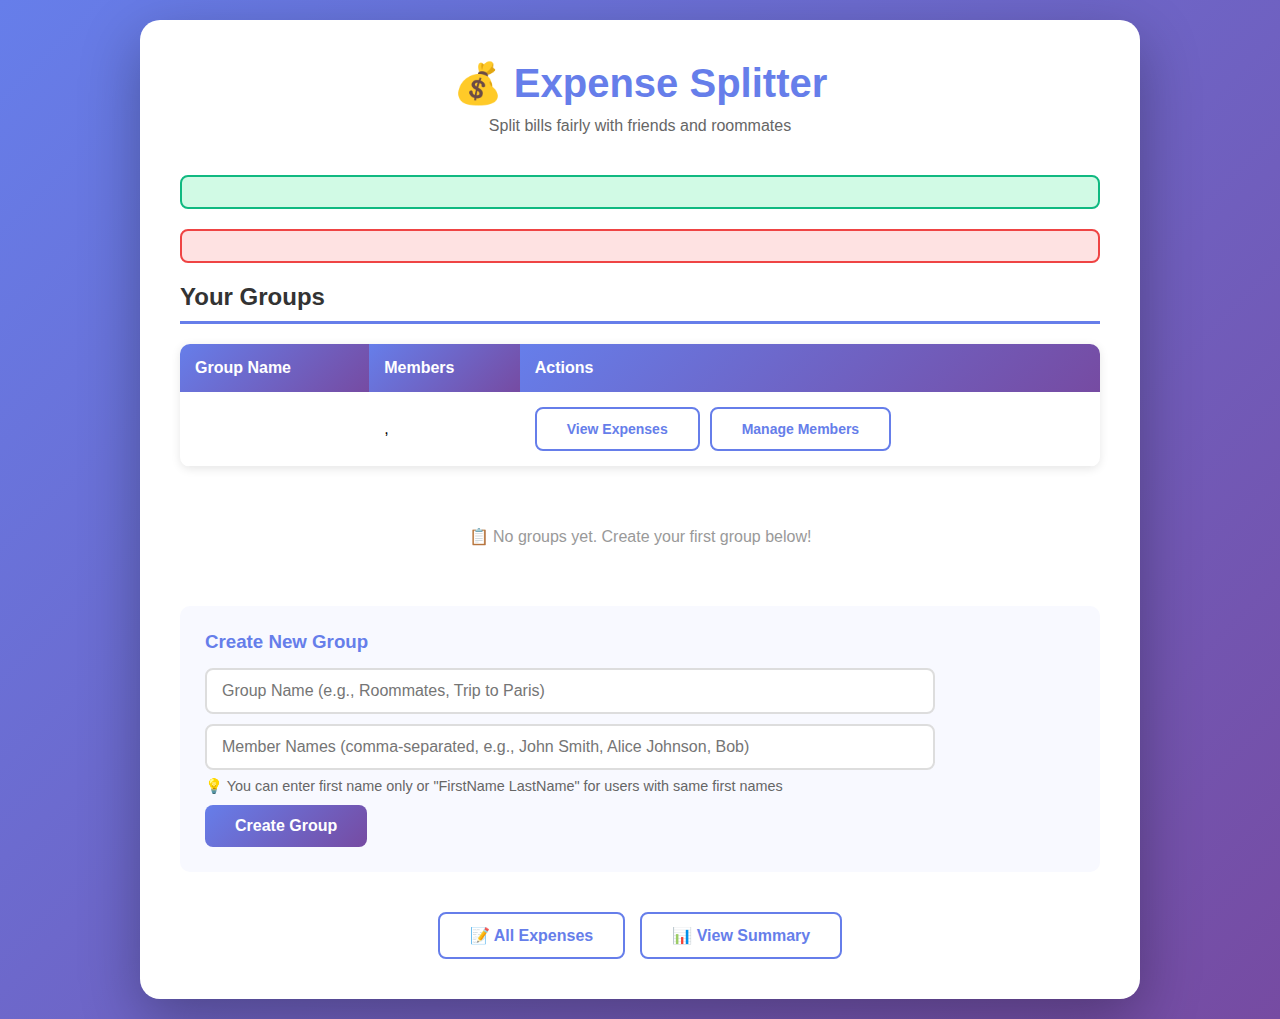
<file: Expensesplitter/demo/src/main/resources/templates/index.html>
<!DOCTYPE html>
<html xmlns:th="http://www.thymeleaf.org">
<head>
    <meta charset="UTF-8">
    <title>Expense Splitter - Home</title>
    <style>
        * {
            margin: 0;
            padding: 0;
            box-sizing: border-box;
        }
        
        body {
            font-family: 'Segoe UI', Tahoma, Geneva, Verdana, sans-serif;
            background: linear-gradient(135deg, #667eea 0%, #764ba2 100%);
            min-height: 100vh;
            padding: 20px;
        }
        
        .container {
            max-width: 1000px;
            margin: 0 auto;
            background: white;
            border-radius: 20px;
            box-shadow: 0 20px 60px rgba(0,0,0,0.3);
            padding: 40px;
        }
        
        h1 {
            color: #667eea;
            text-align: center;
            margin-bottom: 10px;
            font-size: 2.5em;
        }
        
        .subtitle {
            text-align: center;
            color: #666;
            margin-bottom: 40px;
        }
        
        .alert {
            padding: 15px;
            margin-bottom: 20px;
            border-radius: 8px;
            font-weight: 600;
        }

        .alert-success {
            background-color: #d1fae5;
            color: #065f46;
            border: 2px solid #10b981;
        }

        .alert-error {
            background-color: #fee2e2;
            color: #991b1b;
            border: 2px solid #ef4444;
        }
        
        .section {
            margin-bottom: 40px;
        }
        
        h2 {
            color: #333;
            margin-bottom: 20px;
            padding-bottom: 10px;
            border-bottom: 3px solid #667eea;
        }
        
        table {
            width: 100%;
            border-collapse: collapse;
            margin-bottom: 20px;
            background: white;
            border-radius: 10px;
            overflow: hidden;
            box-shadow: 0 2px 10px rgba(0,0,0,0.1);
        }
        
        th {
            background: linear-gradient(135deg, #667eea 0%, #764ba2 100%);
            color: white;
            padding: 15px;
            text-align: left;
            font-weight: 600;
        }
        
        td {
            padding: 15px;
            border-bottom: 1px solid #eee;
        }
        
        tr:hover {
            background-color: #f8f9ff;
        }
        
        .form-group {
            background: #f8f9ff;
            padding: 25px;
            border-radius: 10px;
            margin-top: 20px;
        }
        
        input[type="text"] {
            width: calc(100% - 140px);
            padding: 12px 15px;
            border: 2px solid #ddd;
            border-radius: 8px;
            font-size: 16px;
            margin-right: 10px;
            transition: border-color 0.3s;
        }
        
        input[type="text"]:focus {
            outline: none;
            border-color: #667eea;
        }
        
        .btn {
            background: linear-gradient(135deg, #667eea 0%, #764ba2 100%);
            color: white;
            border: none;
            padding: 12px 30px;
            border-radius: 8px;
            font-size: 16px;
            font-weight: 600;
            cursor: pointer;
            transition: transform 0.2s, box-shadow 0.2s;
        }
        
        .btn:hover {
            transform: translateY(-2px);
            box-shadow: 0 5px 15px rgba(102, 126, 234, 0.4);
        }

        .btn-small {
            padding: 8px 20px;
            font-size: 14px;
            display: inline-block;
        }
        
        .nav-links {
            display: flex;
            gap: 15px;
            justify-content: center;
            margin-top: 30px;
        }
        
        .nav-btn {
            background: white;
            color: #667eea;
            border: 2px solid #667eea;
            padding: 12px 30px;
            border-radius: 8px;
            text-decoration: none;
            font-weight: 600;
            transition: all 0.3s;
        }
        
        .nav-btn:hover {
            background: #667eea;
            color: white;
        }
        
        .empty-state {
            text-align: center;
            padding: 40px;
            color: #999;
        }

        .small-muted {
            color: #666;
            font-size: 0.9rem;
            display: block;
            margin-top: 8px;
        }

        .action-buttons {
            display: flex;
            gap: 10px;
            flex-wrap: wrap;
        }
    </style>
</head>
<body>
    <div class="container">
        <h1>💰 Expense Splitter</h1>
        <p class="subtitle">Split bills fairly with friends and roommates</p>

        <!-- Success/Error Messages -->
        <div th:if="${success}" class="alert alert-success" th:text="${success}"></div>
        <div th:if="${error}" class="alert alert-error" th:text="${error}"></div>

        <div class="section">
            <h2>Your Groups</h2>
            <table th:if="${not #lists.isEmpty(groups)}">
                <thead>
                    <tr>
                        <th>Group Name</th>
                        <th>Members</th>
                        <th>Actions</th>
                    </tr>
                </thead>
                <tbody>
                    <tr th:each="group : ${groups}">
                        <td th:text="${group.name}"></td>
                        <td>
                            <span th:each="member, iterStat : ${group.members}">
                                <span th:text="${member.fullName}"></span>
                                <span th:if="${!iterStat.last}">, </span>
                            </span>
                        </td>
                        <td>
                            <div class="action-buttons">
                                <a th:href="@{/expenses(groupId=${group.id})}" class="nav-btn btn-small">View Expenses</a>
                                <a th:href="@{/groups/{id}(id=${group.id})}" class="nav-btn btn-small">Manage Members</a>
                            </div>
                        </td>
                    </tr>
                </tbody>
            </table>
            <div class="empty-state" th:if="${#lists.isEmpty(groups)}">
                <p>📋 No groups yet. Create your first group below!</p>
            </div>

            <div class="form-group">
                <h3 style="margin-bottom: 15px; color: #667eea;">Create New Group</h3>
                <form th:action="@{/groups/add}" method="post">
                    <input type="text" name="name" placeholder="Group Name (e.g., Roommates, Trip to Paris)" required>
                    <input type="text" name="memberNames" placeholder="Member Names (comma-separated, e.g., John Smith, Alice Johnson, Bob)" required style="width: calc(100% - 140px); margin-top: 10px;">
                    <span class="small-muted">💡 You can enter first name only or "FirstName LastName" for users with same first names</span>
                    <button type="submit" class="btn" style="margin-top: 10px;">Create Group</button>
                </form>
            </div>
        </div>

        <div class="nav-links">
            <a href="/expenses" class="nav-btn">📝 All Expenses</a>
            <a href="/summary" class="nav-btn">📊 View Summary</a>
        </div>
    </div>
</body>
</html>
</file>
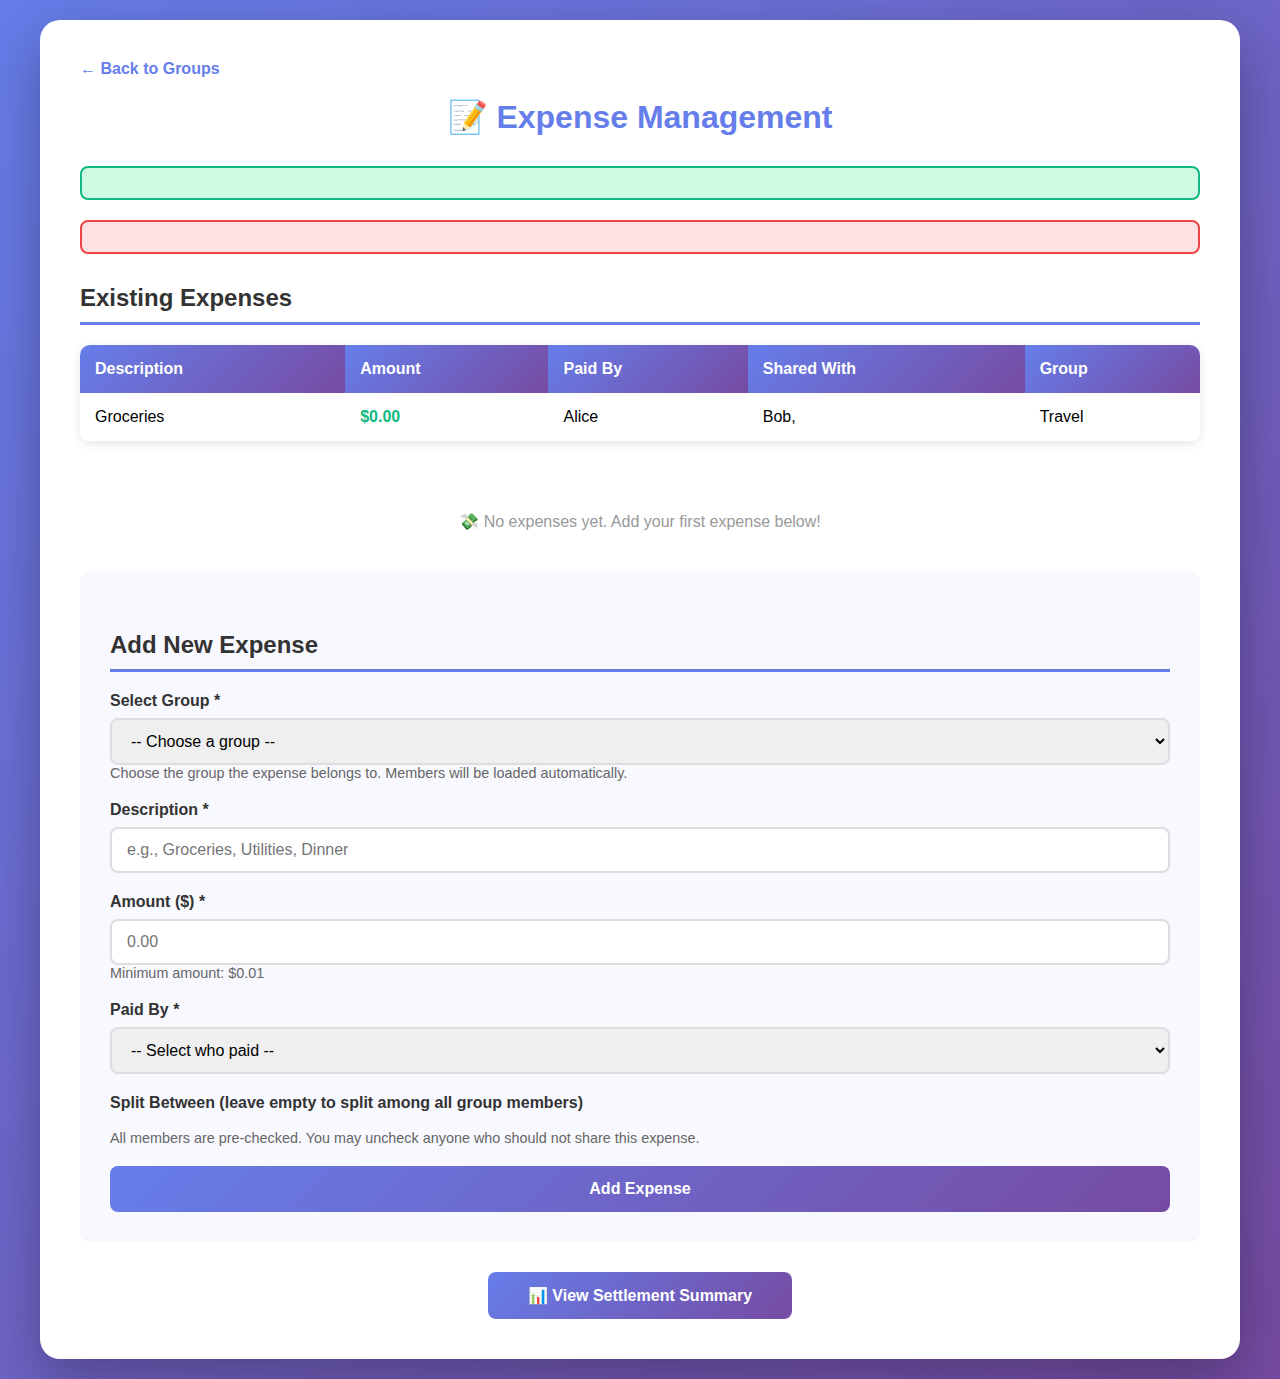
<file: Expensesplitter/demo/src/main/resources/templates/expense.html>
<!DOCTYPE html>
<html xmlns:th="http://www.thymeleaf.org">
<head>
    <meta charset="UTF-8">
    <title>Expenses</title>
    <style>
        * {
            margin: 0;
            padding: 0;
            box-sizing: border-box;
        }

        body {
            font-family: 'Segoe UI', Tahoma, Geneva, Verdana, sans-serif;
            background: linear-gradient(135deg, #667eea 0%, #764ba2 100%);
            min-height: 100vh;
            padding: 20px;
        }

        .container {
            max-width: 1200px;
            margin: 0 auto;
            background: white;
            border-radius: 20px;
            box-shadow: 0 20px 60px rgba(0,0,0,0.3);
            padding: 40px;
        }

        h1 {
            color: #667eea;
            margin-bottom: 30px;
            text-align: center;
        }

        h2 {
            color: #333;
            margin: 30px 0 20px 0;
            padding-bottom: 10px;
            border-bottom: 3px solid #667eea;
        }

        .alert {
            padding: 15px;
            margin-bottom: 20px;
            border-radius: 8px;
            font-weight: 600;
        }

        .alert-success {
            background-color: #d1fae5;
            color: #065f46;
            border: 2px solid #10b981;
        }

        .alert-error {
            background-color: #fee2e2;
            color: #991b1b;
            border: 2px solid #ef4444;
        }

        table {
            width: 100%;
            border-collapse: collapse;
            margin-bottom: 30px;
            background: white;
            border-radius: 10px;
            overflow: hidden;
            box-shadow: 0 2px 10px rgba(0,0,0,0.1);
        }

        th {
            background: linear-gradient(135deg, #667eea 0%, #764ba2 100%);
            color: white;
            padding: 15px;
            text-align: left;
            font-weight: 600;
        }

        td {
            padding: 15px;
            border-bottom: 1px solid #eee;
        }

        tr:hover {
            background-color: #f8f9ff;
        }

        .form-section {
            background: #f8f9ff;
            padding: 30px;
            border-radius: 10px;
            margin-bottom: 30px;
        }

        .form-group {
            margin-bottom: 20px;
        }

        label {
            display: block;
            margin-bottom: 8px;
            color: #333;
            font-weight: 600;
        }

        input[type="text"],
        input[type="number"],
        select {
            width: 100%;
            padding: 12px 15px;
            border: 2px solid #ddd;
            border-radius: 8px;
            font-size: 16px;
            transition: border-color 0.3s;
        }

        input:focus,
        select:focus {
            outline: none;
            border-color: #667eea;
        }

        .checkbox-group {
            display: grid;
            grid-template-columns: repeat(auto-fill, minmax(150px, 1fr));
            gap: 10px;
            margin-top: 10px;
        }

        .checkbox-item {
            display: flex;
            align-items: center;
            gap: 8px;
        }

        .checkbox-item input[type="checkbox"] {
            width: auto;
            cursor: pointer;
        }

        .btn {
            background: linear-gradient(135deg, #667eea 0%, #764ba2 100%);
            color: white;
            border: none;
            padding: 14px 40px;
            border-radius: 8px;
            font-size: 16px;
            font-weight: 600;
            cursor: pointer;
            transition: transform 0.2s, box-shadow 0.2s;
            width: 100%;
        }

        .btn:hover {
            transform: translateY(-2px);
            box-shadow: 0 5px 15px rgba(102, 126, 234, 0.4);
        }

        .back-link {
            display: inline-block;
            color: #667eea;
            text-decoration: none;
            font-weight: 600;
            margin-bottom: 20px;
        }

        .back-link:hover {
            text-decoration: underline;
        }

        .empty-state {
            text-align: center;
            padding: 40px;
            color: #999;
        }

        .expense-amount {
            color: #10b981;
            font-weight: bold;
        }

        .small-muted {
            color: #666;
            font-size: 0.9rem;
        }
    </style>
</head>
<body>
    <div class="container">
        <a href="/" class="back-link">← Back to Groups</a>

        <h1>📝 Expense Management</h1>

        <!-- Success/Error Messages -->
        <div th:if="${success}" class="alert alert-success" th:text="${success}"></div>
        <div th:if="${error}" class="alert alert-error" th:text="${error}"></div>

        <h2>Existing Expenses</h2>

        <table th:if="${not #lists.isEmpty(expenses)}">
            <thead>
                <tr>
                    <th>Description</th>
                    <th>Amount</th>
                    <th>Paid By</th>
                    <th>Shared With</th>
                    <th>Group</th>
                </tr>
            </thead>
            <tbody>
                <tr th:each="expense : ${expenses}">
                    <td th:text="${expense.description}">Groceries</td>
                    <td class="expense-amount" th:text="'$' + ${#numbers.formatDecimal(expense.amount, 1, 2)}">$0.00</td>
                    <td th:text="${expense.paidBy != null ? expense.paidBy.fullName : '—'}">Alice</td>
                    <td>
                        <span th:each="user, iterStat : ${expense.sharedWith}">
                            <span th:text="${user.fullName}">Bob</span><span th:if="${!iterStat.last}">, </span>
                        </span>
                    </td>
                    <td th:text="${expense.group != null ? expense.group.name : '—'}">Travel</td>
                </tr>
            </tbody>
        </table>

        <div class="empty-state" th:if="${#lists.isEmpty(expenses)}">
            <p>💸 No expenses yet. Add your first expense below!</p>
        </div>

        <div class="form-section">
            <h2>Add New Expense</h2>
            <form th:action="@{/expenses/add}" method="post" id="expenseForm">
                <div class="form-group">
                    <label for="groupId">Select Group *</label>
                    <select id="groupId" name="groupId" required th:attr="data-initial=${selectedGroupId}">
                        <option value="">-- Choose a group --</option>
                        <option th:each="group : ${groups}" th:value="${group.id}" th:text="${group.name}">Group</option>
                    </select>
                    <div class="small-muted">Choose the group the expense belongs to. Members will be loaded automatically.</div>
                </div>

                <div class="form-group">
                    <label for="description">Description *</label>
                    <input type="text" id="description" name="description" placeholder="e.g., Groceries, Utilities, Dinner" required>
                </div>

                <div class="form-group">
                    <label for="amount">Amount ($) *</label>
                    <input type="number" id="amount" name="amount" step="0.01" min="0.01" placeholder="0.00" required>
                    <div class="small-muted">Minimum amount: $0.01</div>
                </div>

                <div class="form-group">
                    <label for="paidById">Paid By *</label>
                    <select id="paidById" name="paidById" required>
                        <option value="">-- Select who paid --</option>
                    </select>
                </div>

                <div class="form-group">
                    <label>Split Between (leave empty to split among all group members)</label>
                    <div class="checkbox-group" id="sharedWithCheckboxes">
                        <div class="empty-state" id="noMembersMsg" style="display:none">No members in this group.</div>
                    </div>
                    <div class="small-muted" style="margin-top:8px;">All members are pre-checked. You may uncheck anyone who should not share this expense.</div>
                </div>

                <button type="submit" class="btn">Add Expense</button>
            </form>
        </div>

        <div style="text-align: center; margin-top: 30px;">
            <a href="/summary" class="btn" style="display: inline-block; width: auto; padding: 14px 40px; text-decoration: none;">📊 View Settlement Summary</a>
        </div>
    </div>

    <script th:inline="javascript">
        /*<![CDATA[*/
        document.addEventListener('DOMContentLoaded', function() {
            const groupSelect = document.getElementById('groupId');
            const paidBySelect = document.getElementById('paidById');
            const sharedWithContainer = document.getElementById('sharedWithCheckboxes');
            const noMembersMsg = document.getElementById('noMembersMsg');

            function loadMembersForGroup(groupId) {
                sharedWithContainer.innerHTML = '';
                paidBySelect.innerHTML = '<option value="">-- Select who paid --</option>';

                if (!groupId) {
                    noMembersMsg.style.display = 'none';
                    return;
                }

                fetch('/groups/' + groupId + '/members')
                    .then(response => {
                        if (!response.ok) throw new Error('Network response was not ok');
                        return response.json();
                    })
                    .then(members => {
                        if (!members || members.length === 0) {
                            noMembersMsg.style.display = 'block';
                            return;
                        }
                        noMembersMsg.style.display = 'none';
                        
                        members.forEach(member => {
                            const option = document.createElement('option');
                            option.value = member.id;
                            option.textContent = member.name;
                            paidBySelect.appendChild(option);
                            
                            const wrapper = document.createElement('div');
                            wrapper.className = 'checkbox-item';

                            const checkbox = document.createElement('input');
                            checkbox.type = 'checkbox';
                            checkbox.name = 'sharedWithIds';
                            checkbox.value = member.id;
                            checkbox.id = 'user-' + member.id;
                            checkbox.checked = true;

                            const label = document.createElement('label');
                            label.htmlFor = checkbox.id;
                            label.style.display = 'inline';
                            label.style.margin = '0';
                            label.textContent = member.name;

                            wrapper.appendChild(checkbox);
                            wrapper.appendChild(label);
                            sharedWithContainer.appendChild(wrapper);
                        });
                    })
                    .catch(err => {
                        console.error('Could not load group members', err);
                        noMembersMsg.style.display = 'block';
                        noMembersMsg.textContent = 'Could not load members. Please try again.';
                    });
            }

            groupSelect.addEventListener('change', function() {
                const groupId = this.value;
                loadMembersForGroup(groupId);
            });

            const initialGroupId = groupSelect.getAttribute('data-initial');
            if (initialGroupId) {
                groupSelect.value = initialGroupId;
                loadMembersForGroup(initialGroupId);
            }
        });
        /*]]>*/
    </script>
</body>
</html>
</file>
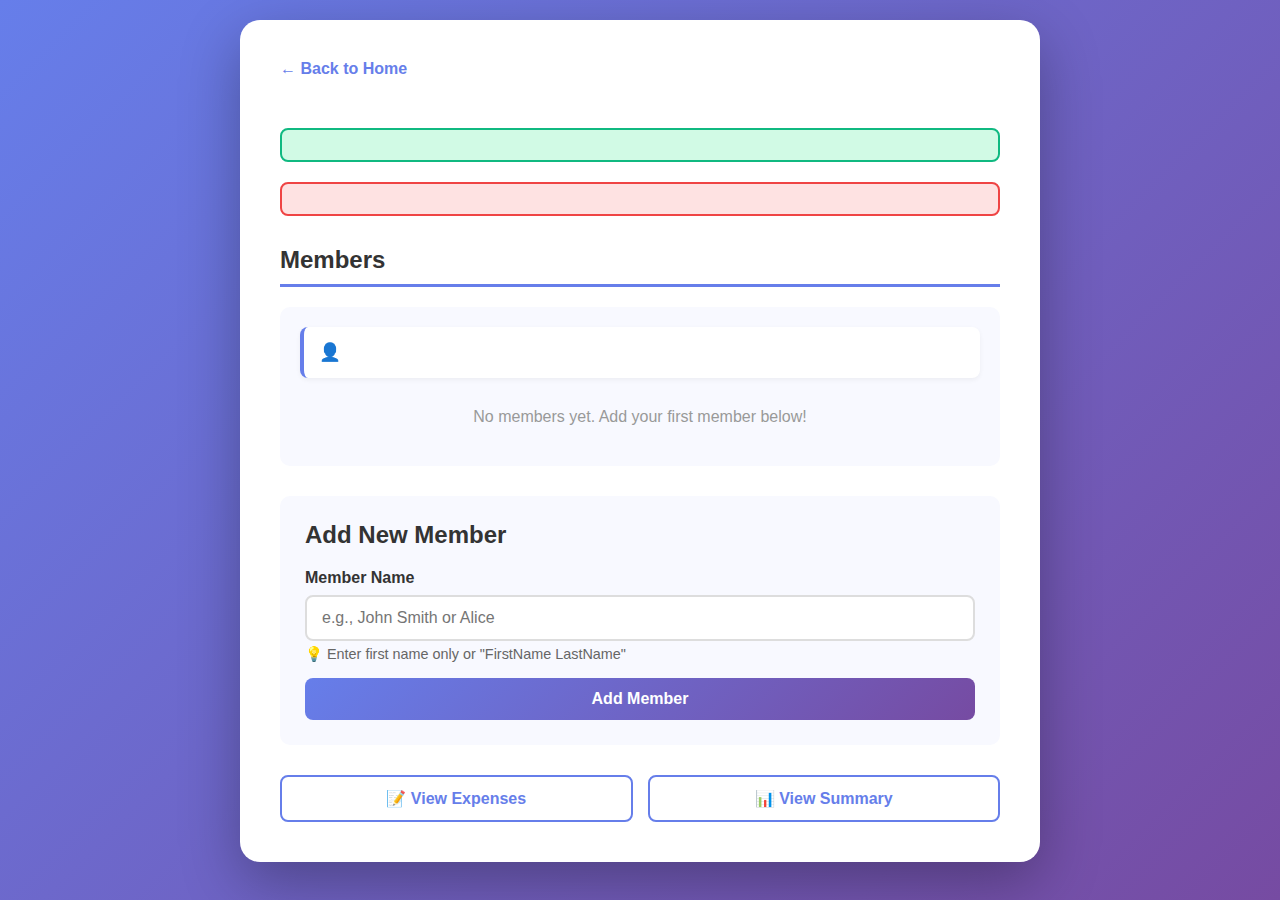
<file: Expensesplitter/demo/src/main/resources/templates/group.html>
<!DOCTYPE html>
<html xmlns:th="http://www.thymeleaf.org">
<head>
    <meta charset="UTF-8">
    <title>Group Details</title>
    <style>
        * {
            margin: 0;
            padding: 0;
            box-sizing: border-box;
        }
        
        body {
            font-family: 'Segoe UI', Tahoma, Geneva, Verdana, sans-serif;
            background: linear-gradient(135deg, #667eea 0%, #764ba2 100%);
            min-height: 100vh;
            padding: 20px;
        }
        
        .container {
            max-width: 800px;
            margin: 0 auto;
            background: white;
            border-radius: 20px;
            box-shadow: 0 20px 60px rgba(0,0,0,0.3);
            padding: 40px;
        }
        
        h1 {
            color: #667eea;
            margin-bottom: 30px;
            text-align: center;
        }
        
        h2 {
            color: #333;
            margin: 30px 0 20px 0;
            padding-bottom: 10px;
            border-bottom: 3px solid #667eea;
        }

        .alert {
            padding: 15px;
            margin-bottom: 20px;
            border-radius: 8px;
            font-weight: 600;
        }

        .alert-success {
            background-color: #d1fae5;
            color: #065f46;
            border: 2px solid #10b981;
        }

        .alert-error {
            background-color: #fee2e2;
            color: #991b1b;
            border: 2px solid #ef4444;
        }
        
        .member-list {
            background: #f8f9ff;
            padding: 20px;
            border-radius: 10px;
            margin-bottom: 30px;
        }
        
        .member-item {
            background: white;
            padding: 15px;
            margin-bottom: 10px;
            border-radius: 8px;
            border-left: 4px solid #667eea;
            box-shadow: 0 2px 5px rgba(0,0,0,0.05);
            font-size: 1.1em;
        }
        
        .member-item:last-child {
            margin-bottom: 0;
        }
        
        .form-group {
            background: #f8f9ff;
            padding: 25px;
            border-radius: 10px;
            margin-bottom: 30px;
        }
        
        label {
            display: block;
            margin-bottom: 8px;
            color: #333;
            font-weight: 600;
        }
        
        input[type="text"] {
            width: 100%;
            padding: 12px 15px;
            border: 2px solid #ddd;
            border-radius: 8px;
            font-size: 16px;
            margin-bottom: 15px;
            transition: border-color 0.3s;
        }
        
        input[type="text"]:focus {
            outline: none;
            border-color: #667eea;
        }
        
        .btn {
            background: linear-gradient(135deg, #667eea 0%, #764ba2 100%);
            color: white;
            border: none;
            padding: 12px 30px;
            border-radius: 8px;
            font-size: 16px;
            font-weight: 600;
            cursor: pointer;
            transition: transform 0.2s, box-shadow 0.2s;
            width: 100%;
        }
        
        .btn:hover {
            transform: translateY(-2px);
            box-shadow: 0 5px 15px rgba(102, 126, 234, 0.4);
        }
        
        .back-link {
            display: inline-block;
            color: #667eea;
            text-decoration: none;
            font-weight: 600;
            margin-bottom: 20px;
        }
        
        .back-link:hover {
            text-decoration: underline;
        }

        .small-muted {
            color: #666;
            font-size: 0.9rem;
            display: block;
            margin-top: -10px;
            margin-bottom: 15px;
        }

        .nav-buttons {
            display: flex;
            gap: 15px;
            margin-top: 30px;
        }

        .nav-btn {
            background: white;
            color: #667eea;
            border: 2px solid #667eea;
            padding: 12px 30px;
            border-radius: 8px;
            text-decoration: none;
            font-weight: 600;
            text-align: center;
            flex: 1;
            transition: all 0.3s;
        }

        .nav-btn:hover {
            background: #667eea;
            color: white;
        }
    </style>
</head>
<body>
    <div class="container">
        <a href="/" class="back-link">← Back to Home</a>
        
        <h1 th:text="'Group: ' + ${group.name}"></h1>

        <!-- Success/Error Messages -->
        <div th:if="${success}" class="alert alert-success" th:text="${success}"></div>
        <div th:if="${error}" class="alert alert-error" th:text="${error}"></div>

        <h2>Members</h2>
        <div class="member-list">
            <div class="member-item" th:each="member : ${group.members}">
                👤 <span th:text="${member.fullName}"></span>
            </div>
            <div th:if="${#lists.isEmpty(group.members)}" style="text-align: center; color: #999; padding: 20px;">
                No members yet. Add your first member below!
            </div>
        </div>

        <div class="form-group">
            <h2 style="margin-top: 0; border: none; padding-bottom: 0;">Add New Member</h2>
            <form th:action="@{/groups/{id}/addMember(id=${group.id})}" method="post">
                <label for="memberName">Member Name</label>
                <input type="text" id="memberName" name="memberName" 
                       placeholder="e.g., John Smith or Alice" required>
                <span class="small-muted">💡 Enter first name only or "FirstName LastName"</span>
                <button type="submit" class="btn">Add Member</button>
            </form>
        </div>

        <div class="nav-buttons">
            <a th:href="@{/expenses(groupId=${group.id})}" class="nav-btn">📝 View Expenses</a>
            <a th:href="@{/summary(groupId=${group.id})}" class="nav-btn">📊 View Summary</a>
        </div>
    </div>
</body>
</html>
</file>
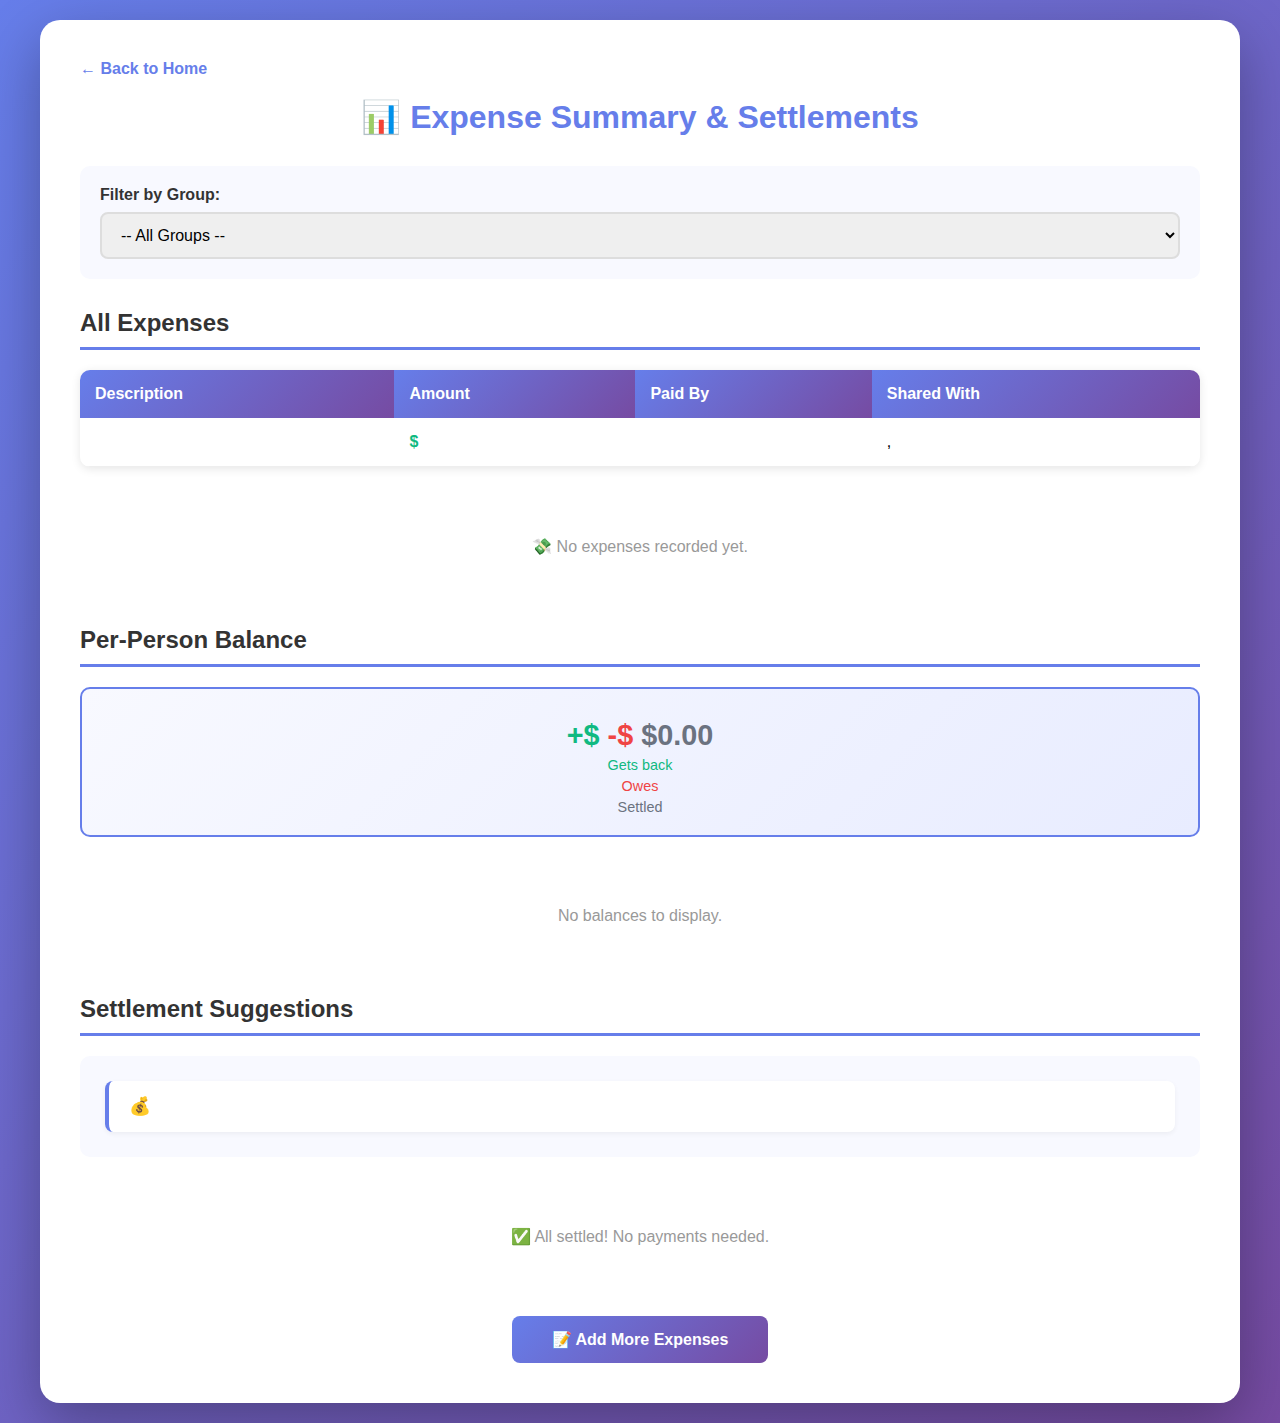
<file: Expensesplitter/demo/src/main/resources/templates/summary.html>
<!DOCTYPE html>
<html xmlns:th="http://www.thymeleaf.org">
<head>
    <meta charset="UTF-8">
    <title>Expense Summary</title>
    <style>
        * {
            margin: 0;
            padding: 0;
            box-sizing: border-box;
        }
        
        body {
            font-family: 'Segoe UI', Tahoma, Geneva, Verdana, sans-serif;
            background: linear-gradient(135deg, #667eea 0%, #764ba2 100%);
            min-height: 100vh;
            padding: 20px;
        }
        
        .container {
            max-width: 1200px;
            margin: 0 auto;
            background: white;
            border-radius: 20px;
            box-shadow: 0 20px 60px rgba(0,0,0,0.3);
            padding: 40px;
        }
        
        h1 {
            color: #667eea;
            margin-bottom: 30px;
            text-align: center;
        }
        
        h2 {
            color: #333;
            margin: 30px 0 20px 0;
            padding-bottom: 10px;
            border-bottom: 3px solid #667eea;
        }
        
        .filter-section {
            background: #f8f9ff;
            padding: 20px;
            border-radius: 10px;
            margin-bottom: 30px;
        }
        
        .filter-section label {
            display: block;
            margin-bottom: 8px;
            color: #333;
            font-weight: 600;
        }
        
        .filter-section select {
            width: 100%;
            padding: 12px 15px;
            border: 2px solid #ddd;
            border-radius: 8px;
            font-size: 16px;
        }
        
        table {
            width: 100%;
            border-collapse: collapse;
            margin-bottom: 30px;
            background: white;
            border-radius: 10px;
            overflow: hidden;
            box-shadow: 0 2px 10px rgba(0,0,0,0.1);
        }
        
        th {
            background: linear-gradient(135deg, #667eea 0%, #764ba2 100%);
            color: white;
            padding: 15px;
            text-align: left;
            font-weight: 600;
        }
        
        td {
            padding: 15px;
            border-bottom: 1px solid #eee;
        }
        
        tr:hover {
            background-color: #f8f9ff;
        }
        
        .balance-card {
            display: grid;
            grid-template-columns: repeat(auto-fit, minmax(200px, 1fr));
            gap: 20px;
            margin-bottom: 30px;
        }
        
        .card {
            background: linear-gradient(135deg, #f8f9ff 0%, #e8ecff 100%);
            padding: 20px;
            border-radius: 10px;
            text-align: center;
            border: 2px solid #667eea;
        }
        
        .card h3 {
            color: #667eea;
            margin-bottom: 10px;
            font-size: 1.1em;
        }
        
        .card .amount {
            font-size: 1.8em;
            font-weight: bold;
        }
        
        .positive {
            color: #10b981;
        }
        
        .negative {
            color: #ef4444;
        }
        
        .neutral {
            color: #6b7280;
        }
        
        .settlement-list {
            background: #f8f9ff;
            padding: 25px;
            border-radius: 10px;
            margin-bottom: 30px;
        }
        
        .settlement-item {
            background: white;
            padding: 15px 20px;
            margin-bottom: 10px;
            border-radius: 8px;
            border-left: 4px solid #667eea;
            box-shadow: 0 2px 5px rgba(0,0,0,0.05);
            font-size: 1.1em;
        }
        
        .settlement-item:last-child {
            margin-bottom: 0;
        }
        
        .back-link {
            display: inline-block;
            color: #667eea;
            text-decoration: none;
            font-weight: 600;
            margin-bottom: 20px;
        }
        
        .back-link:hover {
            text-decoration: underline;
        }
        
        .empty-state {
            text-align: center;
            padding: 40px;
            color: #999;
        }
        
        .btn {
            background: linear-gradient(135deg, #667eea 0%, #764ba2 100%);
            color: white;
            border: none;
            padding: 14px 40px;
            border-radius: 8px;
            font-size: 16px;
            font-weight: 600;
            cursor: pointer;
            text-decoration: none;
            display: inline-block;
            transition: transform 0.2s, box-shadow 0.2s;
        }
        
        .btn:hover {
            transform: translateY(-2px);
            box-shadow: 0 5px 15px rgba(102, 126, 234, 0.4);
        }
    </style>
</head>
<body>
    <div class="container">
        <a href="/" class="back-link">← Back to Home</a>
        
        <h1>📊 Expense Summary & Settlements</h1>

        <!-- Filter Section -->
        <div class="filter-section">
            <label for="groupFilter">Filter by Group:</label>
            <select id="groupFilter" onchange="window.location.href='/summary?groupId=' + this.value">
                <option value="">-- All Groups --</option>
                <option th:each="group : ${groups}" 
                        th:value="${group.id}" 
                        th:text="${group.name}"
                        th:selected="${selectedGroupId != null && selectedGroupId == group.id}">
                    Group
                </option>
            </select>
        </div>

        <h2>All Expenses</h2>
        <table th:if="${not #lists.isEmpty(expenses)}">
            <thead>
                <tr>
                    <th>Description</th>
                    <th>Amount</th>
                    <th>Paid By</th>
                    <th>Shared With</th>
                </tr>
            </thead>
            <tbody>
                <tr th:each="expense : ${expenses}">
                    <td th:text="${expense.description}"></td>
                    <td style="color: #10b981; font-weight: bold;">
                        $<span th:text="${#numbers.formatDecimal(expense.amount, 1, 2)}"></span>
                    </td>
                    <td th:text="${expense.paidBy.name}"></td>
                    <td>
                        <span th:each="user, iterStat : ${expense.sharedWith}">
                            <span th:text="${user.name}"></span>
                            <span th:if="${!iterStat.last}">, </span>
                        </span>
                    </td>
                </tr>
            </tbody>
        </table>
        <div class="empty-state" th:if="${#lists.isEmpty(expenses)}">
            <p>💸 No expenses recorded yet.</p>
        </div>

        <h2>Per-Person Balance</h2>
        <div class="balance-card" th:if="${not #maps.isEmpty(balances)}">
            <div class="card" th:each="entry : ${balances}">
                <h3 th:text="${entry.key}"></h3>
                <div class="amount">
                    <span th:if="${entry.value > 0.01}" class="positive">
                        +$<span th:text="${#numbers.formatDecimal(entry.value, 1, 2)}"></span>
                    </span>
                    <span th:if="${entry.value < -0.01}" class="negative">
                        -$<span th:text="${#numbers.formatDecimal(-entry.value, 1, 2)}"></span>
                    </span>
                    <span th:if="${entry.value >= -0.01 and entry.value <= 0.01}" class="neutral">
                        $0.00
                    </span>
                </div>
                <p th:if="${entry.value > 0.01}" style="color: #10b981; margin-top: 5px; font-size: 0.9em;">Gets back</p>
                <p th:if="${entry.value < -0.01}" style="color: #ef4444; margin-top: 5px; font-size: 0.9em;">Owes</p>
                <p th:if="${entry.value >= -0.01 and entry.value <= 0.01}" style="color: #6b7280; margin-top: 5px; font-size: 0.9em;">Settled</p>
            </div>
        </div>
        <div class="empty-state" th:if="${#maps.isEmpty(balances)}">
            <p>No balances to display.</p>
        </div>

        <h2>Settlement Suggestions</h2>
        <div class="settlement-list" th:if="${not #lists.isEmpty(settlements)}">
            <div class="settlement-item" th:each="settlement : ${settlements}">
                💰 <span th:text="${settlement}"></span>
            </div>
        </div>
        <div class="empty-state" th:if="${#lists.isEmpty(settlements)}">
            <p>✅ All settled! No payments needed.</p>
        </div>

        <div style="text-align: center; margin-top: 30px;">
            <a href="/expenses" class="btn">📝 Add More Expenses</a>
        </div>
    </div>
</body>
</html>
</file>
